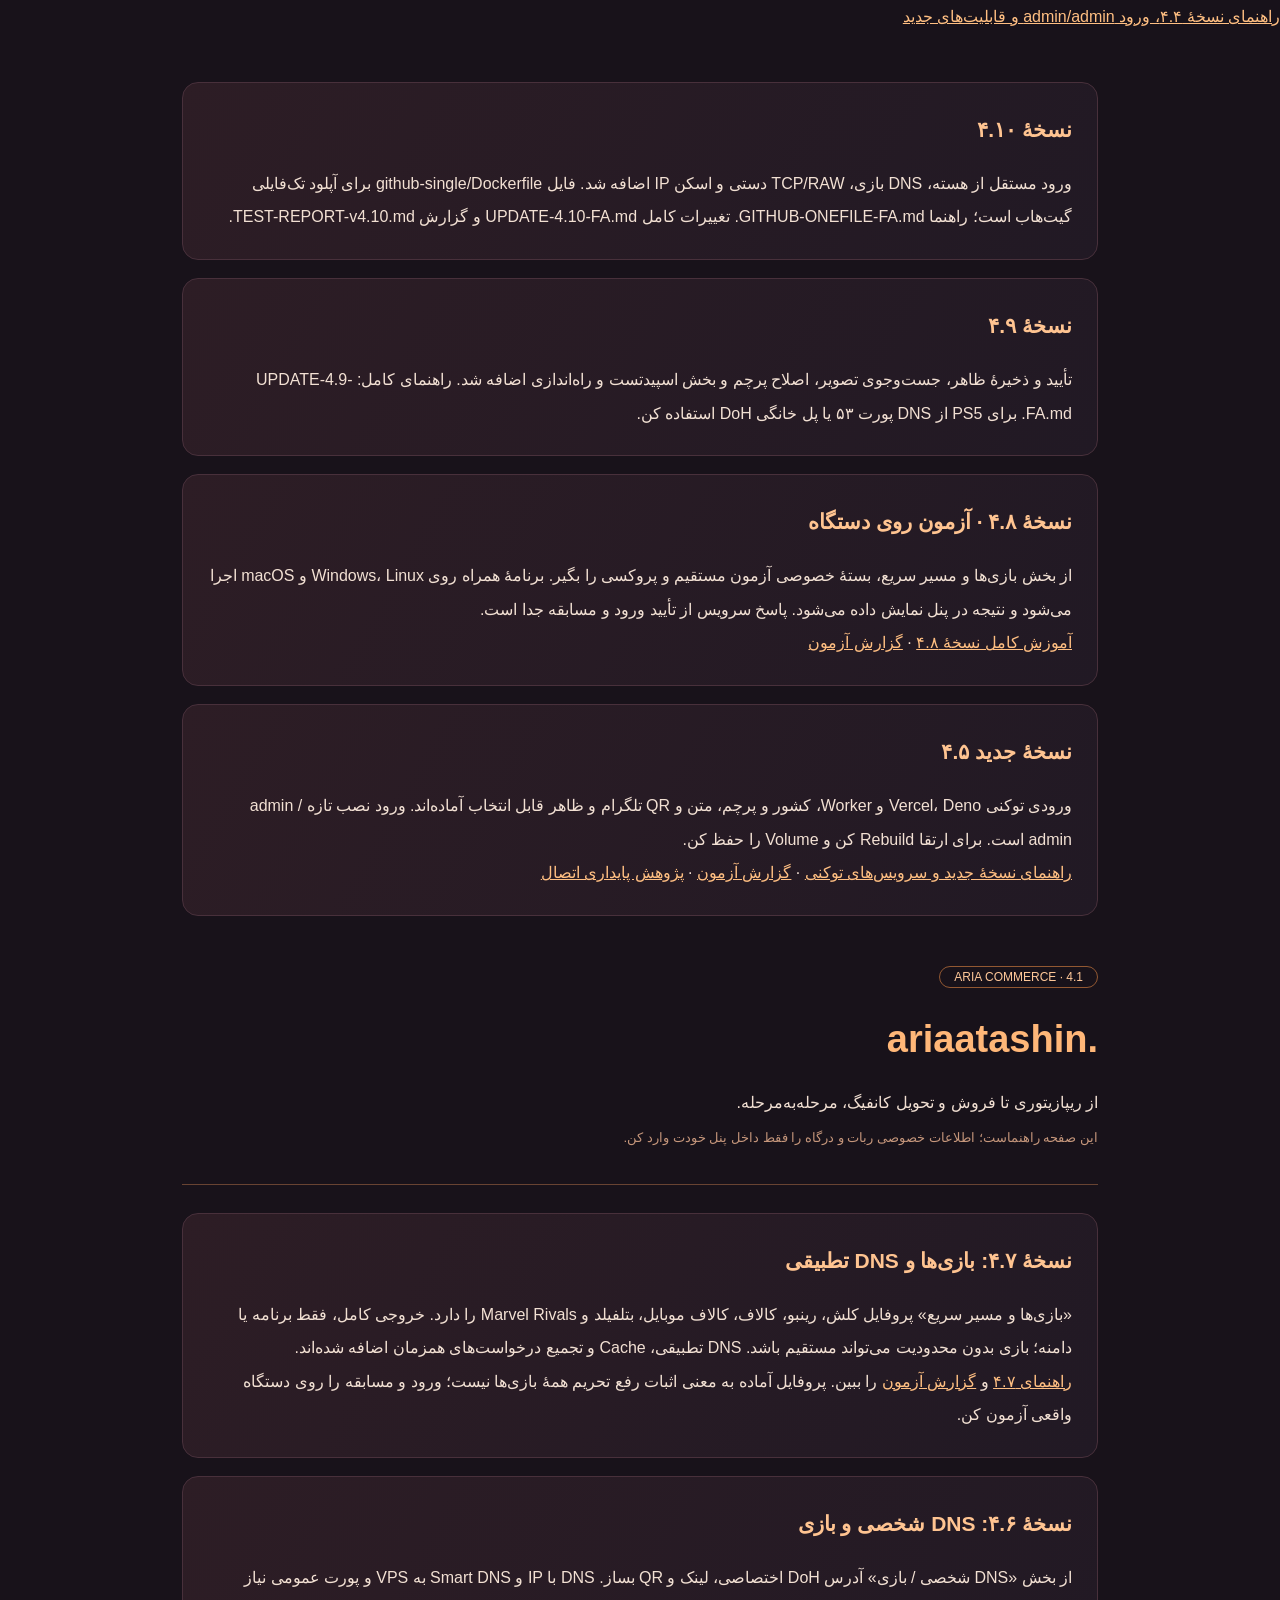
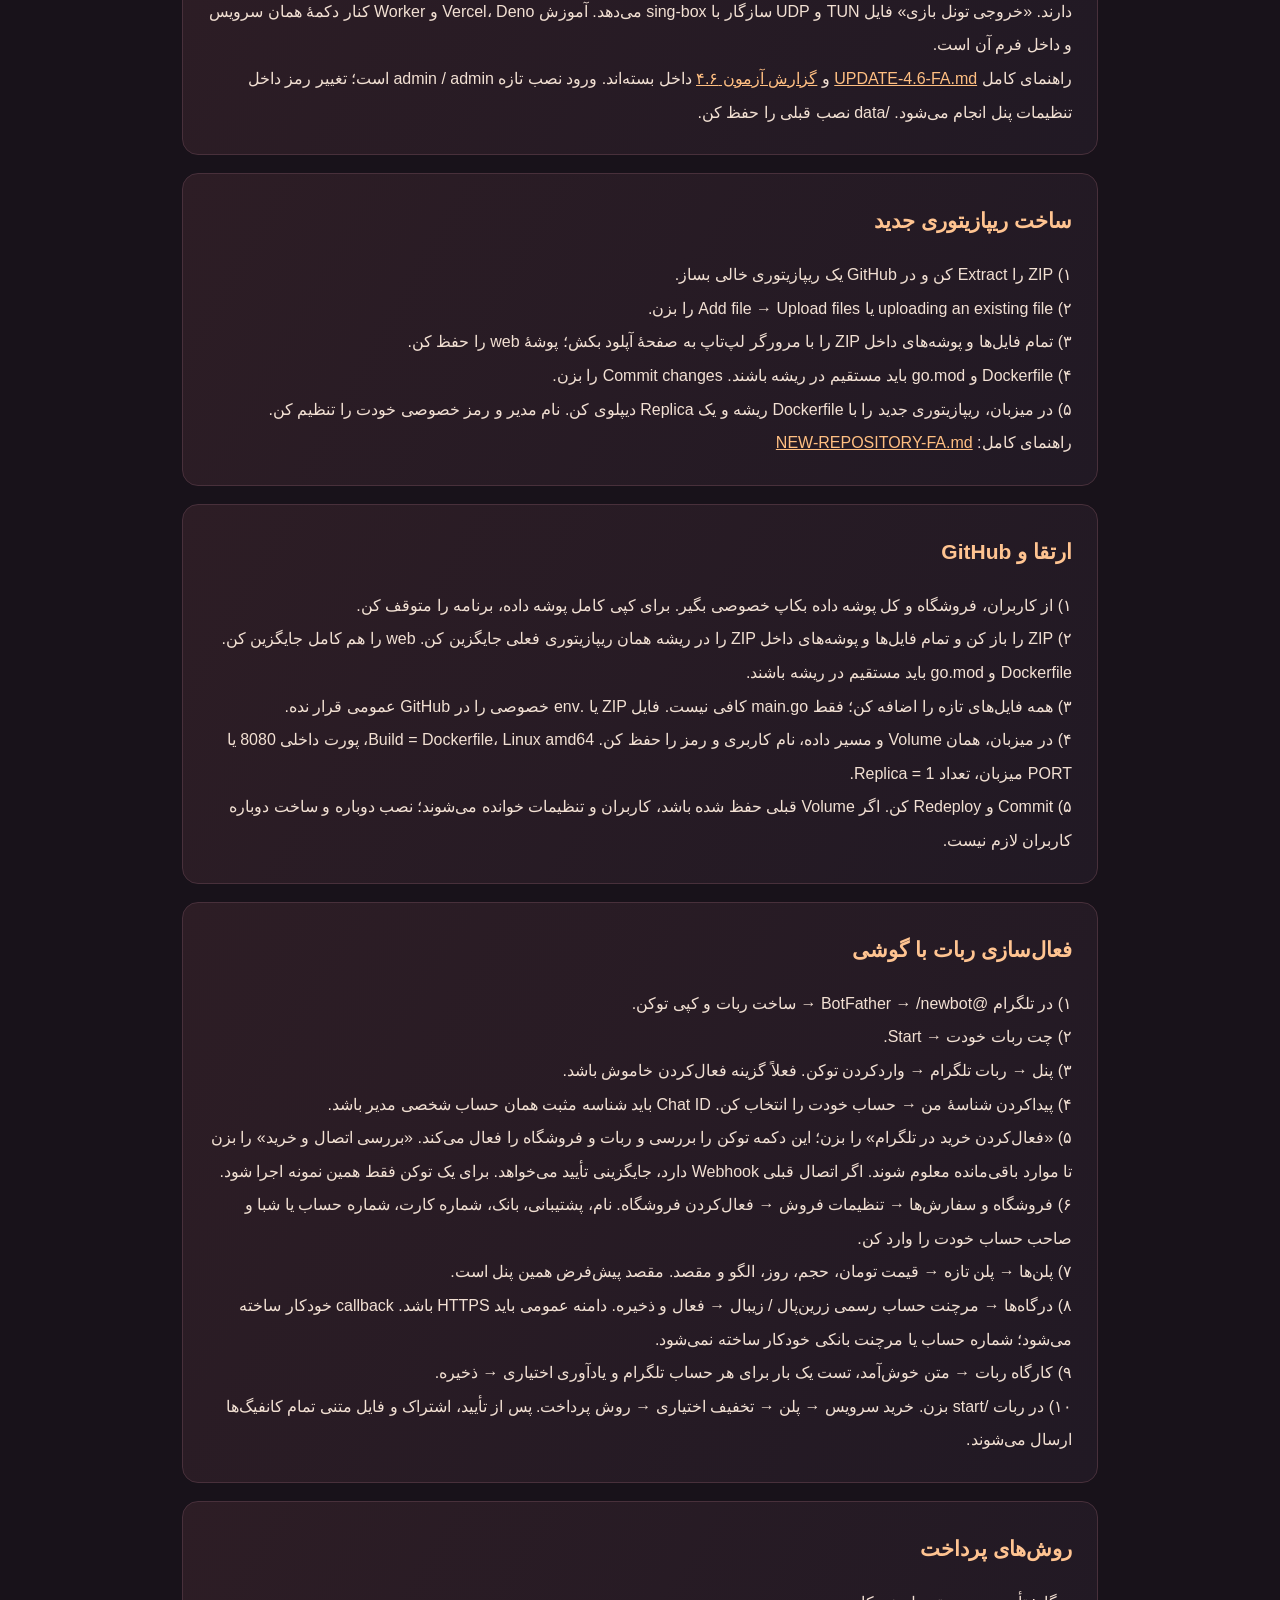
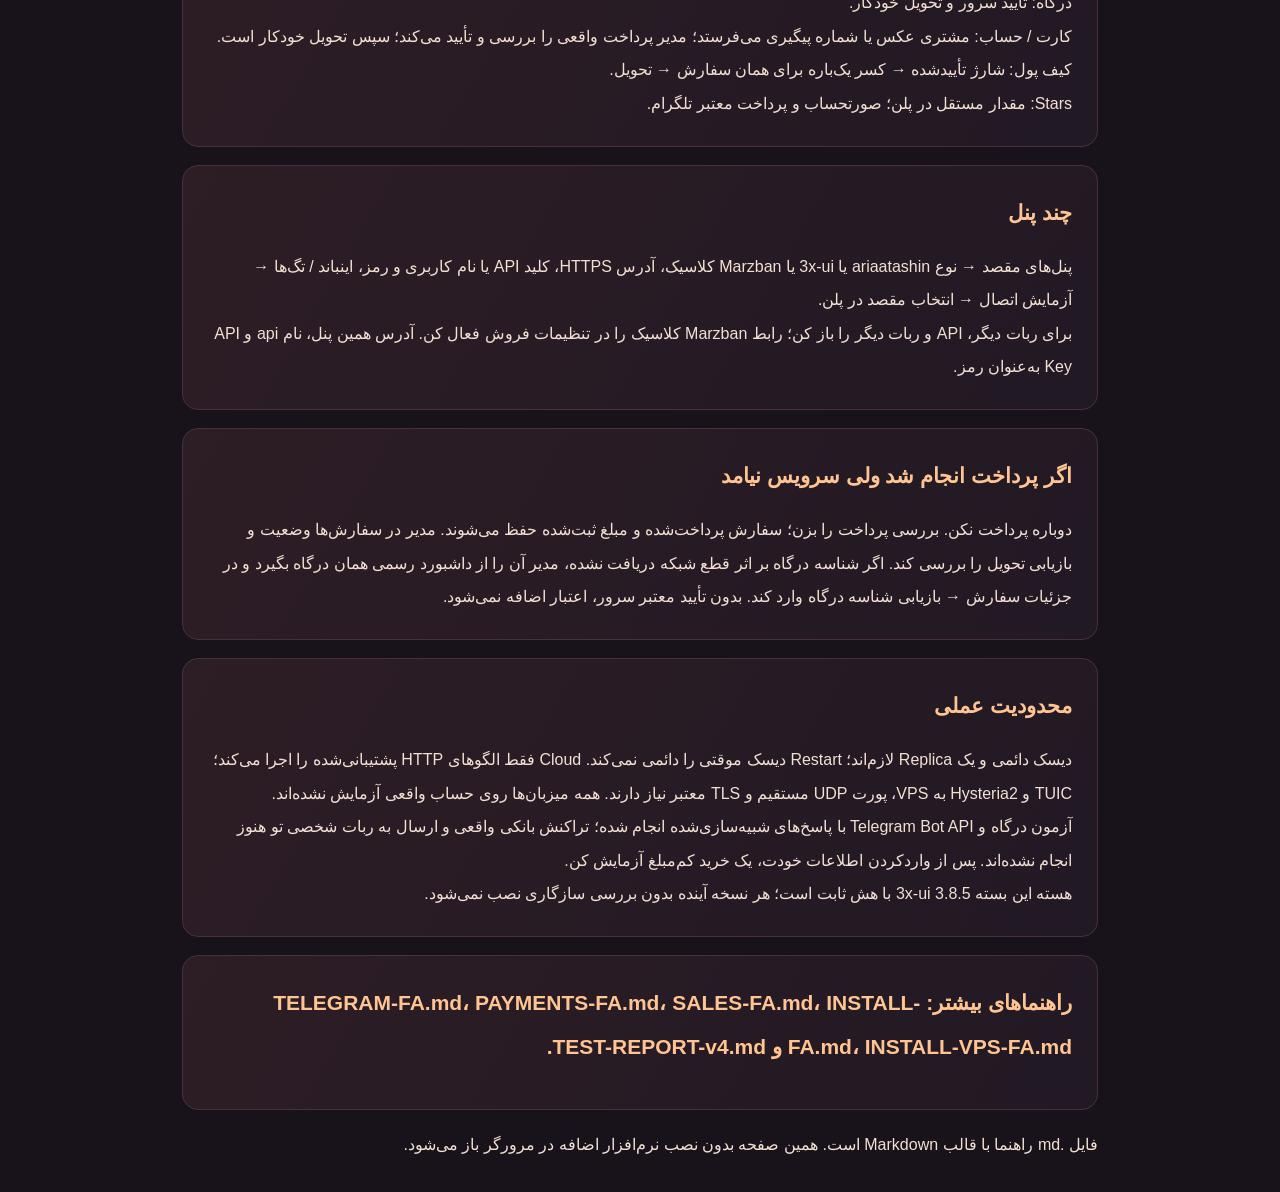
<file: START-HERE.html>
<!doctype html><html lang="fa" dir="rtl"><head><meta charset="utf-8"><meta name="viewport" content="width=device-width,initial-scale=1"><title>شروع ariaatashin 4.8.0</title><style>*{box-sizing:border-box}body{background:#18121a;color:#f2e0d3;font:16px/2.1 Tahoma,Arial;margin:0}main{max-width:960px;margin:auto;padding:30px 22px}header{border-bottom:1px solid #684332;padding:25px 0 30px;margin-bottom:28px}h1{font:700 38px Arial;color:#ffb778;direction:ltr;text-align:right}h2{font-size:21px;color:#ffc491;margin:0 0 15px}small{color:#c5967b}section{border:1px solid #48303b;border-radius:16px;background:linear-gradient(120deg,#2d1d25,#211924);padding:25px;margin:18px 0}p{margin:0;white-space:pre-line;overflow-wrap:anywhere}a{color:#ffbf82}.badge{display:inline-block;border:1px solid #925832;border-radius:30px;padding:3px 14px;font:12px Arial;color:#ffc899}@media(max-width:600px){main{padding:15px}h1{font-size:29px}section{padding:20px}h2{font-size:19px}body{font-size:14px}}</style></head><body><p><a href="UPDATE-4.4-FA.md">راهنمای نسخهٔ ۴.۴، ورود admin/admin و قابلیت‌های جدید</a></p><main><section><h2>نسخهٔ ۴.۱۰</h2><p>ورود مستقل از هسته، DNS بازی، TCP/RAW دستی و اسکن IP اضافه شد. فایل github-single/Dockerfile برای آپلود تک‌فایلی گیت‌هاب است؛ راهنما GITHUB-ONEFILE-FA.md. تغییرات کامل UPDATE-4.10-FA.md و گزارش TEST-REPORT-v4.10.md.</p></section><section><h2>نسخهٔ ۴.۹</h2><p>تأیید و ذخیرهٔ ظاهر، جست‌وجوی تصویر، اصلاح پرچم و بخش اسپیدتست و راه‌اندازی اضافه شد. راهنمای کامل: UPDATE-4.9-FA.md. برای PS5 از DNS پورت ۵۳ یا پل خانگی DoH استفاده کن.</p></section><section><h2>نسخهٔ ۴.۸ · آزمون روی دستگاه</h2><p>از بخش بازی‌ها و مسیر سریع، بستهٔ خصوصی آزمون مستقیم و پروکسی را بگیر. برنامهٔ همراه روی Windows، Linux و macOS اجرا می‌شود و نتیجه در پنل نمایش داده می‌شود. پاسخ سرویس از تأیید ورود و مسابقه جدا است.</p><p><a href="UPDATE-4.8-FA.md">آموزش کامل نسخهٔ ۴.۸</a> · <a href="TEST-REPORT-v4.8.md">گزارش آزمون</a></p></section><section><h2>نسخهٔ جدید ۴.۵</h2><p>ورودی توکنی Vercel، Deno و Worker، کشور و پرچم، متن و QR تلگرام و ظاهر قابل انتخاب آماده‌اند. ورود نصب تازه admin / admin است. برای ارتقا Rebuild کن و Volume را حفظ کن.</p><p><a href="UPDATE-4.5-FA.md">راهنمای نسخهٔ جدید و سرویس‌های توکنی</a> · <a href="TEST-REPORT-v4.5.md">گزارش آزمون</a> · <a href="RESEARCH-RESILIENCE-4.5-FA.md">پژوهش پایداری اتصال</a></p></section><header><span class="badge">ARIA COMMERCE · 4.1</span><h1>ariaatashin.</h1><p>از ریپازیتوری تا فروش و تحویل کانفیگ، مرحله‌به‌مرحله.</p><small>این صفحه راهنماست؛ اطلاعات خصوصی ربات و درگاه را فقط داخل پنل خودت وارد کن.</small></header><section><h2>نسخهٔ ۴.۷: بازی‌ها و DNS تطبیقی</h2><p>«بازی‌ها و مسیر سریع» پروفایل کلش، رینبو، کالاف، کالاف موبایل، بتلفیلد و Marvel Rivals را دارد. خروجی کامل، فقط برنامه یا دامنه؛ بازی بدون محدودیت می‌تواند مستقیم باشد. DNS تطبیقی، Cache و تجمیع درخواست‌های همزمان اضافه شده‌اند.</p><p><a href="UPDATE-4.7-FA.md">راهنمای ۴.۷</a> و <a href="TEST-REPORT-v4.7.md">گزارش آزمون</a> را ببین. پروفایل آماده به معنی اثبات رفع تحریم همهٔ بازی‌ها نیست؛ ورود و مسابقه را روی دستگاه واقعی آزمون کن.</p></section><section><h2>نسخهٔ ۴.۶: DNS شخصی و بازی</h2><p>از بخش «DNS شخصی / بازی» آدرس DoH اختصاصی، لینک و QR بساز. DNS با IP و Smart DNS به VPS و پورت عمومی نیاز دارند. «خروجی تونل بازی» فایل TUN و UDP سازگار با sing-box می‌دهد. آموزش Vercel، Deno و Worker کنار دکمهٔ همان سرویس و داخل فرم آن است.</p><p>راهنمای کامل <a href="UPDATE-4.6-FA.md">UPDATE-4.6-FA.md</a> و <a href="TEST-REPORT-v4.6.md">گزارش آزمون ۴.۶</a> داخل بسته‌اند. ورود نصب تازه admin / admin است؛ تغییر رمز داخل تنظیمات پنل انجام می‌شود. /data نصب قبلی را حفظ کن.</p></section><section><h2>ساخت ریپازیتوری جدید</h2><p>۱) ZIP را Extract کن و در GitHub یک ریپازیتوری خالی بساز.
۲) uploading an existing file یا Add file → Upload files را بزن.
۳) تمام فایل‌ها و پوشه‌های داخل ZIP را با مرورگر لپ‌تاپ به صفحهٔ آپلود بکش؛ پوشهٔ web را حفظ کن.
۴) Dockerfile و go.mod باید مستقیم در ریشه باشند. Commit changes را بزن.
۵) در میزبان، ریپازیتوری جدید را با Dockerfile ریشه و یک Replica دیپلوی کن. نام مدیر و رمز خصوصی خودت را تنظیم کن.
راهنمای کامل: <a href="NEW-REPOSITORY-FA.md">NEW-REPOSITORY-FA.md</a></p></section><section><h2>ارتقا و GitHub</h2><p>۱) از کاربران، فروشگاه و کل پوشه داده بکاپ خصوصی بگیر. برای کپی کامل پوشه داده، برنامه را متوقف کن.
۲) ZIP را باز کن و تمام فایل‌ها و پوشه‌های داخل ZIP را در ریشه همان ریپازیتوری فعلی جایگزین کن. web را هم کامل جایگزین کن. Dockerfile و go.mod باید مستقیم در ریشه باشند.
۳) همه فایل‌های تازه را اضافه کن؛ فقط main.go کافی نیست. فایل ZIP یا .env خصوصی را در GitHub عمومی قرار نده.
۴) در میزبان، همان Volume و مسیر داده، نام کاربری و رمز را حفظ کن. Build = Dockerfile، Linux amd64، پورت داخلی 8080 یا PORT میزبان، تعداد Replica = 1.
۵) Commit و Redeploy کن. اگر Volume قبلی حفظ شده باشد، کاربران و تنظیمات خوانده می‌شوند؛ نصب دوباره و ساخت دوباره کاربران لازم نیست.</p></section><section><h2>فعال‌سازی ربات با گوشی</h2><p>۱) در تلگرام @BotFather → /newbot → ساخت ربات و کپی توکن.
۲) چت ربات خودت → Start.
۳) پنل → ربات تلگرام → واردکردن توکن. فعلاً گزینه فعال‌کردن خاموش باشد.
۴) پیداکردن شناسهٔ من → حساب خودت را انتخاب کن. Chat ID باید شناسه مثبت همان حساب شخصی مدیر باشد.
۵) «فعال‌کردن خرید در تلگرام» را بزن؛ این دکمه توکن را بررسی و ربات و فروشگاه را فعال می‌کند. «بررسی اتصال و خرید» را بزن تا موارد باقی‌مانده معلوم شوند. اگر اتصال قبلی Webhook دارد، جایگزینی تأیید می‌خواهد. برای یک توکن فقط همین نمونه اجرا شود.
۶) فروشگاه و سفارش‌ها → تنظیمات فروش → فعال‌کردن فروشگاه. نام، پشتیبانی، بانک، شماره کارت، شماره حساب یا شبا و صاحب حساب خودت را وارد کن.
۷) پلن‌ها → پلن تازه → قیمت تومان، حجم، روز، الگو و مقصد. مقصد پیش‌فرض همین پنل است.
۸) درگاه‌ها → مرچنت حساب رسمی زرین‌پال / زیبال → فعال و ذخیره. دامنه عمومی باید HTTPS باشد. callback خودکار ساخته می‌شود؛ شماره حساب یا مرچنت بانکی خودکار ساخته نمی‌شود.
۹) کارگاه ربات → متن خوش‌آمد، تست یک بار برای هر حساب تلگرام و یادآوری اختیاری → ذخیره.
۱۰) در ربات /start بزن. خرید سرویس → پلن → تخفیف اختیاری → روش پرداخت. پس از تأیید، اشتراک و فایل متنی تمام کانفیگ‌ها ارسال می‌شوند.</p></section><section><h2>روش‌های پرداخت</h2><p>درگاه: تأیید سرور و تحویل خودکار.
کارت / حساب: مشتری عکس یا شماره پیگیری می‌فرستد؛ مدیر پرداخت واقعی را بررسی و تأیید می‌کند؛ سپس تحویل خودکار است.
کیف پول: شارژ تأییدشده → کسر یک‌باره برای همان سفارش → تحویل.
Stars: مقدار مستقل در پلن؛ صورتحساب و پرداخت معتبر تلگرام.</p></section><section><h2>چند پنل</h2><p>پنل‌های مقصد → نوع ariaatashin یا 3x-ui یا Marzban کلاسیک، آدرس HTTPS، کلید API یا نام کاربری و رمز، اینباند / تگ‌ها → آزمایش اتصال → انتخاب مقصد در پلن.
برای ربات دیگر، API و ربات دیگر را باز کن؛ رابط Marzban کلاسیک را در تنظیمات فروش فعال کن. آدرس همین پنل، نام api و API Key به‌عنوان رمز.</p></section><section><h2>اگر پرداخت انجام شد ولی سرویس نیامد</h2><p>دوباره پرداخت نکن. بررسی پرداخت را بزن؛ سفارش پرداخت‌شده و مبلغ ثبت‌شده حفظ می‌شوند. مدیر در سفارش‌ها وضعیت و بازیابی تحویل را بررسی کند. اگر شناسه درگاه بر اثر قطع شبکه دریافت نشده، مدیر آن را از داشبورد رسمی همان درگاه بگیرد و در جزئیات سفارش → بازیابی شناسه درگاه وارد کند. بدون تأیید معتبر سرور، اعتبار اضافه نمی‌شود.</p></section><section><h2>محدودیت عملی</h2><p>دیسک دائمی و یک Replica لازم‌اند؛ Restart دیسک موقتی را دائمی نمی‌کند. Cloud فقط الگوهای HTTP پشتیبانی‌شده را اجرا می‌کند؛ TUIC و Hysteria2 به VPS، پورت UDP مستقیم و TLS معتبر نیاز دارند. همه میزبان‌ها روی حساب واقعی آزمایش نشده‌اند.
آزمون درگاه و Telegram Bot API با پاسخ‌های شبیه‌سازی‌شده انجام شده؛ تراکنش بانکی واقعی و ارسال به ربات شخصی تو هنوز انجام نشده‌اند. پس از واردکردن اطلاعات خودت، یک خرید کم‌مبلغ آزمایش کن.
هسته این بسته 3x-ui 3.8.5 با هش ثابت است؛ هر نسخه آینده بدون بررسی سازگاری نصب نمی‌شود.</p></section><section><h2>راهنماهای بیشتر: TELEGRAM-FA.md، PAYMENTS-FA.md، SALES-FA.md، INSTALL-FA.md، INSTALL-VPS-FA.md و TEST-REPORT-v4.md.</h2><p></p></section><footer><p>فایل .md راهنما با قالب Markdown است. همین صفحه بدون نصب نرم‌افزار اضافه در مرورگر باز می‌شود.</p></footer></main></body></html>
</file>
